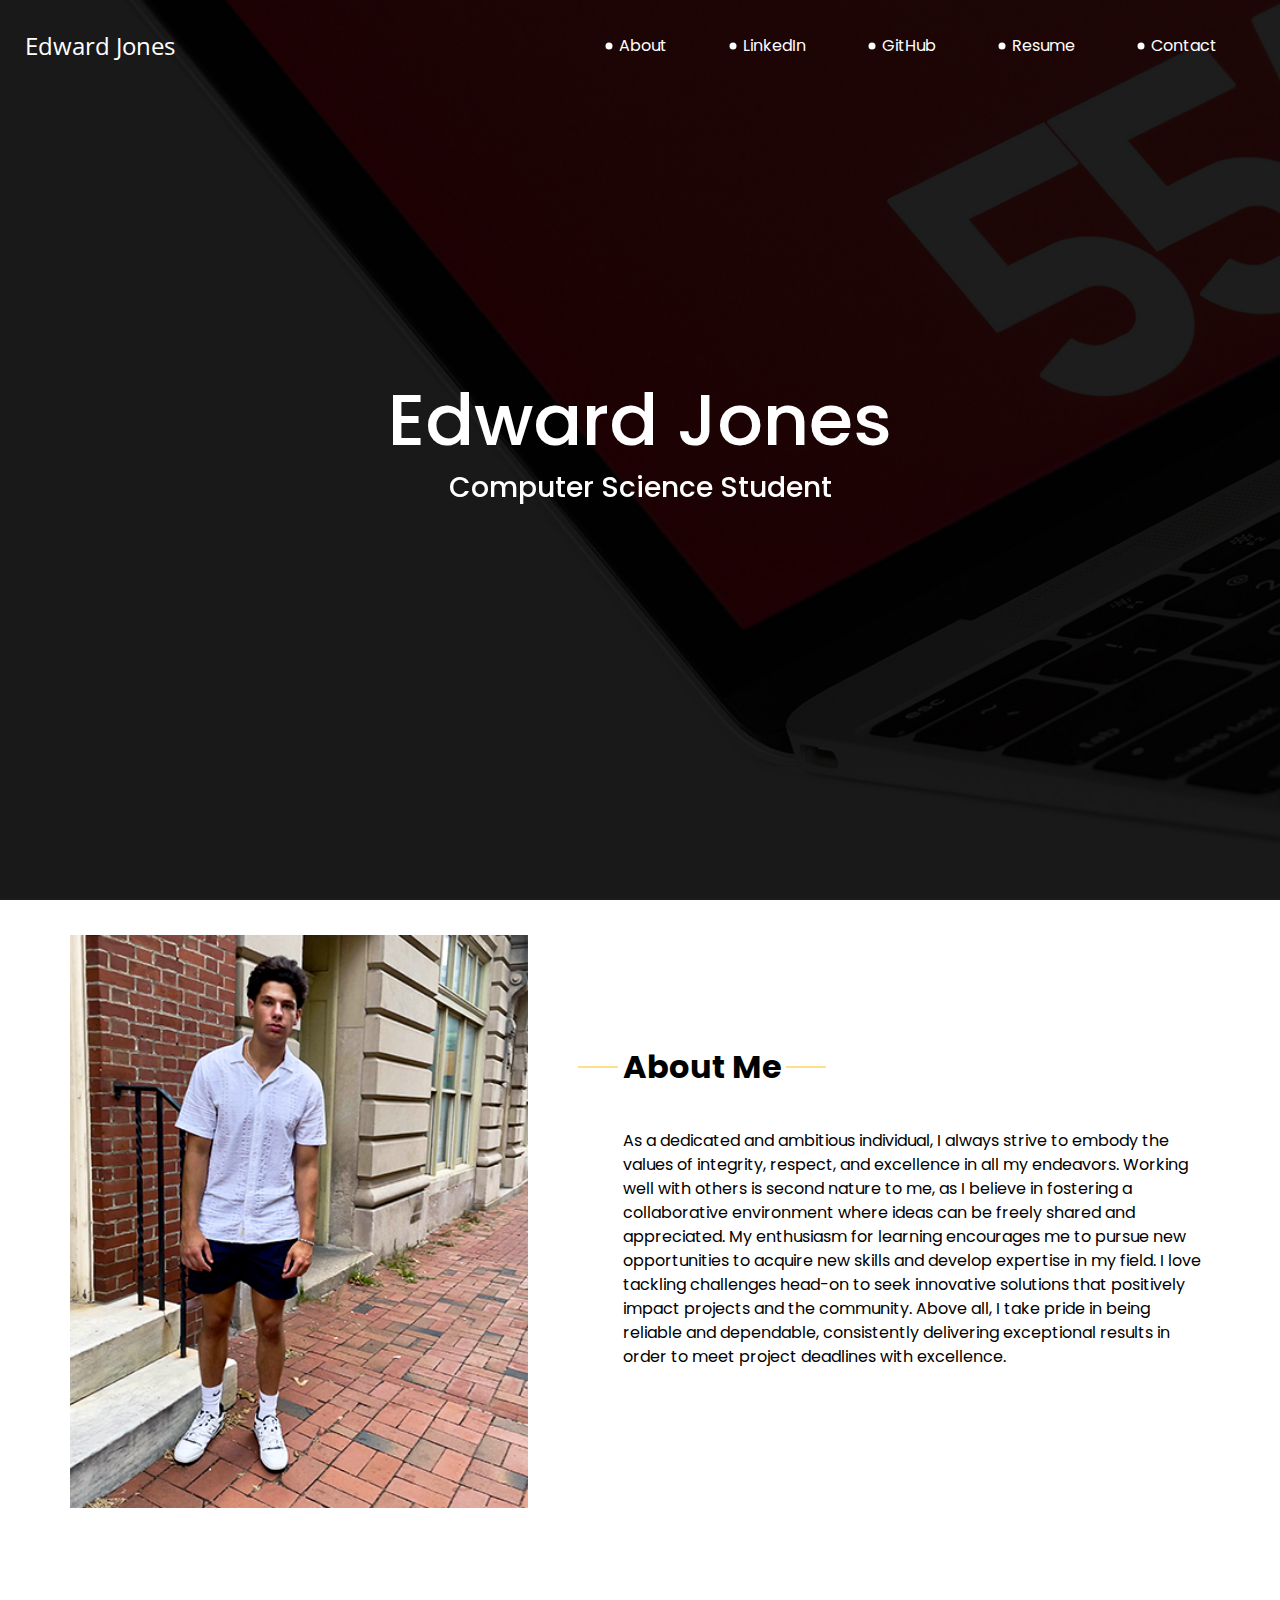
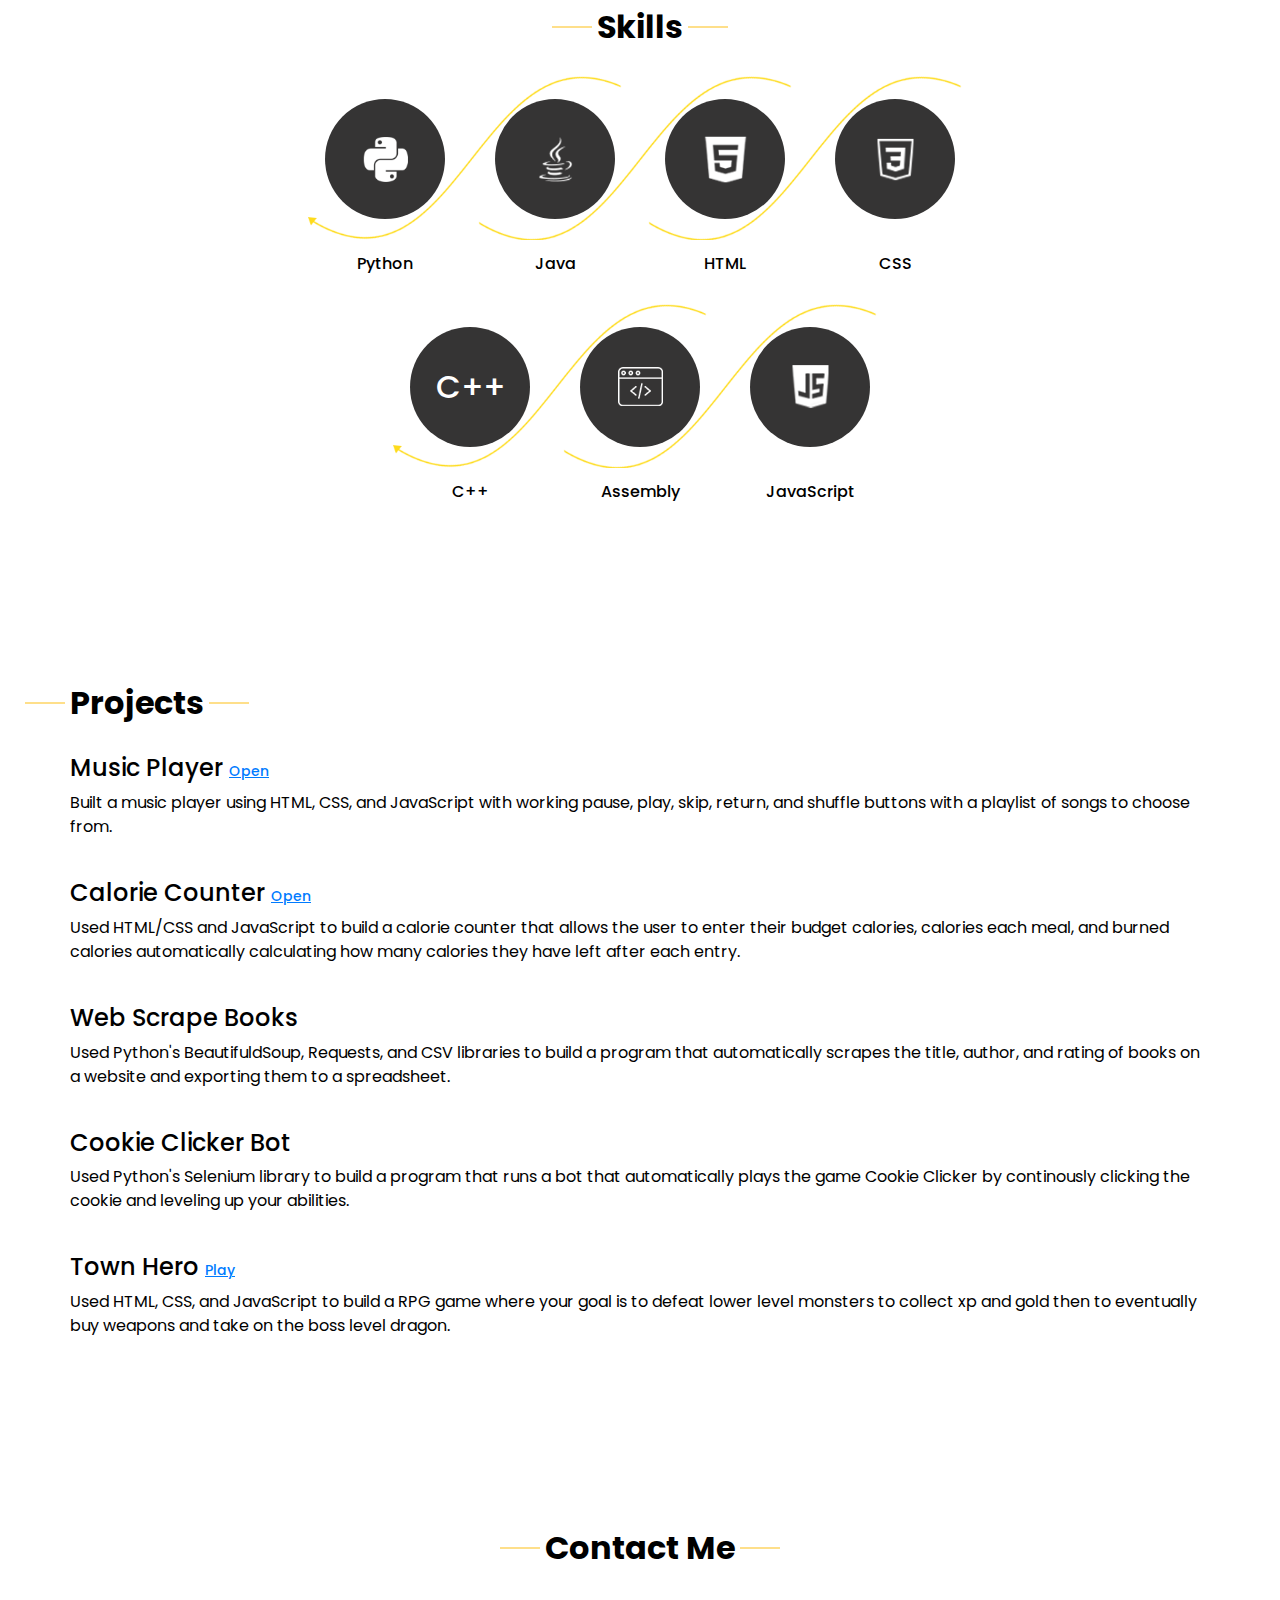
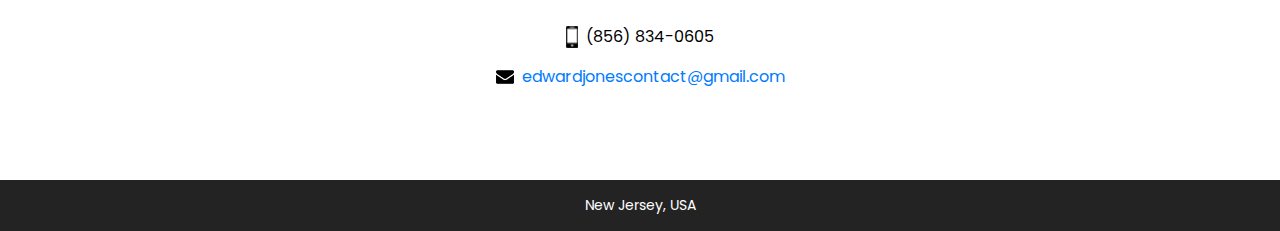
<file: index.html>
<!DOCTYPE html>
<html>

<head>
  <!-- Basic -->
  <meta charset="utf-8" />
  <meta http-equiv="X-UA-Compatible" content="IE=edge" />
  <!-- Mobile Metas -->
  <meta name="viewport" content="width=device-width, initial-scale=1, shrink-to-fit=no" />
  <!-- Site Metas -->
  <meta name="keywords" content="" />
  <meta name="description" content="" />
  <meta name="author" content="" />

  <title>Edward Jones</title>

  <!-- slider stylesheet -->
  <!-- slider stylesheet -->
  <link rel="stylesheet" type="text/css" href="https://cdnjs.cloudflare.com/ajax/libs/OwlCarousel2/2.3.4/assets/owl.carousel.min.css" />

  <!-- bootstrap core css -->
  <link rel="stylesheet" type="text/css" href="css/bootstrap.css" />

  <!-- fonts style -->
  <link href="https://fonts.googleapis.com/css?family=Open+Sans:400,700|Poppins:400,700&display=swap" rel="stylesheet">
  <!-- Custom styles for this template -->
  <link href="css/style.css" rel="stylesheet" />
  <!-- responsive style -->
  <link href="css/responsive.css" rel="stylesheet" />
</head>

<body>
  <div class="hero_area">
    <!-- header section strats -->
    <header class="header_section">
      <div class="container-fluid">
        <nav class="navbar navbar-expand-lg custom_nav-container pt-3">
          <a class="navbar-brand" href="index.html">
            <span>
              Edward Jones
            </span>
          </a>
          <button class="navbar-toggler" type="button" data-toggle="collapse" data-target="#navbarSupportedContent" aria-controls="navbarSupportedContent" aria-expanded="false" aria-label="Toggle navigation">
            <span class="navbar-toggler-icon"></span>
          </button>

          <div class="collapse navbar-collapse" id="navbarSupportedContent">
            <div class="d-flex ml-auto flex-column flex-lg-row align-items-center">
              <ul class="navbar-nav ">
                <li class="nav-item active">
                  <a class="nav-link" href="#who_section">About <span class="sr-only">(current)</span></a>
                </li>
                <li class="nav-item">
                  <a class="nav-link" href="https://www.linkedin.com/in/edward-jones-0037a4198/" target=blank_> LinkedIn </a>
                </li>
                <li class="nav-item">
                  <a class="nav-link" href="https://github.com/edwardjones7" target="blank_"> GitHub </a>
                </li>
                <li class="nav-item">
                  <a class="nav-link" href="Resume.docx"> Resume </a>
                </li>
                <li class="nav-item">
                  <a class="nav-link" href="#contact">Contact</a>
                </li>
              </ul>
            </div>
          </div>
        </nav>
      </div>
    </header>
    <!-- end header section -->
    <!-- slider section -->
    <section class=" slider_section position-relative">
      <div class="container" id="about">
        <div id="carouselExampleIndicators" class="carousel slide">
          <div class="carousel-inner">
            <div class="carousel-item active">
              <div class="row">
                <div class="col">
                  <div class="detail-box">
                    <div>
                      <h1>
                        Edward Jones
                      </h1>
                      <h3>
                        Computer Science Student
                      </h3>
                      
                    </div>
                  </div>
                </div>
              </div>
            </div>
          </div>
        </div>

      </div>
    </section>
    <!-- end slider section -->
  </div>
<!-- who section -->

  <section class="who_section " id="who_section">
    <div class="container">
      <div class="row">
        <div class="col-md-5">
          <div class="img-box">
            <img src="images/who-img.png" alt="">
          </div>
        </div>
        <div class="col-md-7">
          <div class="detail-box">
            <div class="heading_container">
              <h2>
                About Me
              </h2>
            </div>
            <p>
              As a dedicated and ambitious individual, I always strive to embody the values of integrity, respect, and excellence in all my endeavors. Working well with others is second nature to me, as I believe in fostering a collaborative environment where ideas can be freely shared and appreciated. My enthusiasm for learning encourages me to pursue new opportunities to acquire new skills and develop expertise in my field. I love tackling challenges head-on to seek innovative solutions that positively impact projects and the community. Above all, I take pride in being reliable and dependable, consistently delivering exceptional results in order to meet project deadlines with excellence.
            </p>
          
          </div>
        </div>
      </div>
    </div>
  </section>

  <!-- end who section -->
   
  <!-- do section -->

  <section class="do_section layout_padding">
    <div class="container">
      <div class="heading_container">
        <h2>
          Skills
        </h2>
        
      </div>
      <div class="do_container">
        <div class="box arrow-start arrow_bg">
          <div class="img-box">
            <img class ="python-logo" src="images/python-icon.png" alt="">
          </div>
          <div class="detail-box">
            <h6>
              Python
            </h6>
          </div>
        </div>
        <div class="box arrow-middle arrow_bg">
          <div class="img-box">
            <img src="images/java.png" alt="">
          </div>
          <div class="detail-box">
            <h6>
              Java
            </h6>
          </div>
        </div>
        <div class="box arrow-middle arrow_bg">
          <div class="img-box">
            <img src="images/d-3.png" alt="">
          </div>
          <div class="detail-box">
            <h6>
              HTML
            </h6>
          </div>
        </div>
        <div class="box">
          <div class="img-box">
            <img src="images/css.png"  alt="">
          </div>
          <div class="detail-box">
            <h6>
              CSS
            </h6>
          </div>
        </div>
        
      </div>
    </div>
    <div class="do_container">
      <div class="box arrow-start arrow_bg">
        <div class="img-box">
          
          <h2 class="cPlusPlus">C++</h2>
        </div>
        <div class="detail-box">
          <h6>
            C++
          </h6>
        </div>
      </div>
      <div class="box arrow-middle arrow_bg">
        <div class="img-box">
          <img src="images/d-2.png" alt="">
        </div>
        <div class="detail-box">
          <h6>
            Assembly
          </h6>
        </div>
      </div>
      <div class="box ">
          <div class="img-box">
            <img src="images/javascript.png" alt="">
          </div>
          <div class="detail-box">
            <h6>
              JavaScript
            </h6>
          </div>
        </div>
    </div>
  </div>
  </section>

  <!-- end do section -->

  


  <!-- work section -->
 <section class="work_section layout_padding">
    <div class="container">
      <div class="heading_container">
        <h2>
          Projects
        </h2>
        <br>
        <h4>Music Player <span class="play-button"><a href="https://edwardjones7.github.io/MusicPlayer/"><u>Open</u></a></span></h4>
        <p>Built a music player using HTML, CSS, and JavaScript with working pause, play, skip, return, and shuffle buttons with a playlist of songs to choose from. </p>
        <br>
        <h4>Calorie Counter <span class="play-button"><a href="https://edwardjones7.github.io/CalorieCalculator/"><u>Open</u></a></span></h4>
        <p>Used HTML/CSS and JavaScript to build a calorie counter that allows the user to enter their budget calories, calories each meal,
          and burned calories automatically calculating how many calories they have left after each entry.
        </p>
        <br>
        <h4>Web Scrape Books</h4>
        <p>
          Used Python's BeautifuldSoup, Requests, and CSV libraries to build a program that automatically scrapes the title, author,
          and rating of books on a website and exporting them to a spreadsheet.
        </p>
        <br>
        <h4>Cookie Clicker Bot</h4>
        <p>Used Python's Selenium library to build a program that runs a bot that automatically plays the game Cookie Clicker
          by continously clicking the cookie and leveling up your abilities.
        </p>
      </div>
      <br>
      <h4>Town Hero <span class="play-button"><a href="https://edwardjones7.github.io/TownHero/"><u>Play</u></a></span></h4>
      <p>
        Used HTML, CSS, and JavaScript to build a RPG game where your goal is to defeat lower level monsters to collect xp and gold then to eventually buy weapons and take on the boss level dragon.
      </p>
    </div>
  </section>

  <!-- end client section -->

  <!-- contact section -->

  <section class="contact_section layout_padding"  id="contact">
    <div class="container">

      <div class="heading_container"">
        <h2>
          Contact Me
        </h2>
        <br>
        <div class="phoneInfo">
          <div class="img-box">
            <img class="contact_images" src="images/telephone-white.png" width="12px" alt="">
          </div>
          <p class="numberTxt">
            (856) 834-0605
          </p>
        </div>
        <div class="emailInfo">
          <div class="img-box">
            <img class="contact_images" src="images/envelope-white.png" width="18px" alt="">
          </div>
          <p class="emailTxt">
            <a href="mailto: edwardjonescontact@gmail.com">edwardjonescontact@gmail.com</a>
          </p>
        </div>
      </div>
      <!--
      <div class="">
        <div class="">
          <div class="row">
            <div class="col-md-9 mx-auto">
              <div class="contact-form">
                <form action="">
                  <div>
                    <input type="text" placeholder="Full Name ">
                  </div>
                 
                  <div>
                    <input type="email" placeholder="Email Address">
                  </div>
                  <div>
                    <input type="text" placeholder="Message" class="input_message">
                  </div>
                  <div class="d-flex justify-content-center">
                    <button type="submit" class="btn_on-hover">
                      Send
                    </button>
                  </div>
                </form>
              </div>
            </div>
          </div>
        </div>
      </div>
      -->
      
    </div>
  </section>


  <!-- end contact section -->


  <!-- info section -->
  <section class="info_section " >
      <div class="locationInfo">
        <p class="locationText">
          New Jersey, USA
        </p>
      </div>
    </div>
  </section>

  <!-- end info_section -->

  <script type="text/javascript" src="js/jquery-3.4.1.min.js"></script>
  <script type="text/javascript" src="js/bootstrap.js"></script>
  <script type="text/javascript" src="https://cdnjs.cloudflare.com/ajax/libs/OwlCarousel2/2.3.4/owl.carousel.min.js">
  </script>
 

</body>

</html>
</file>
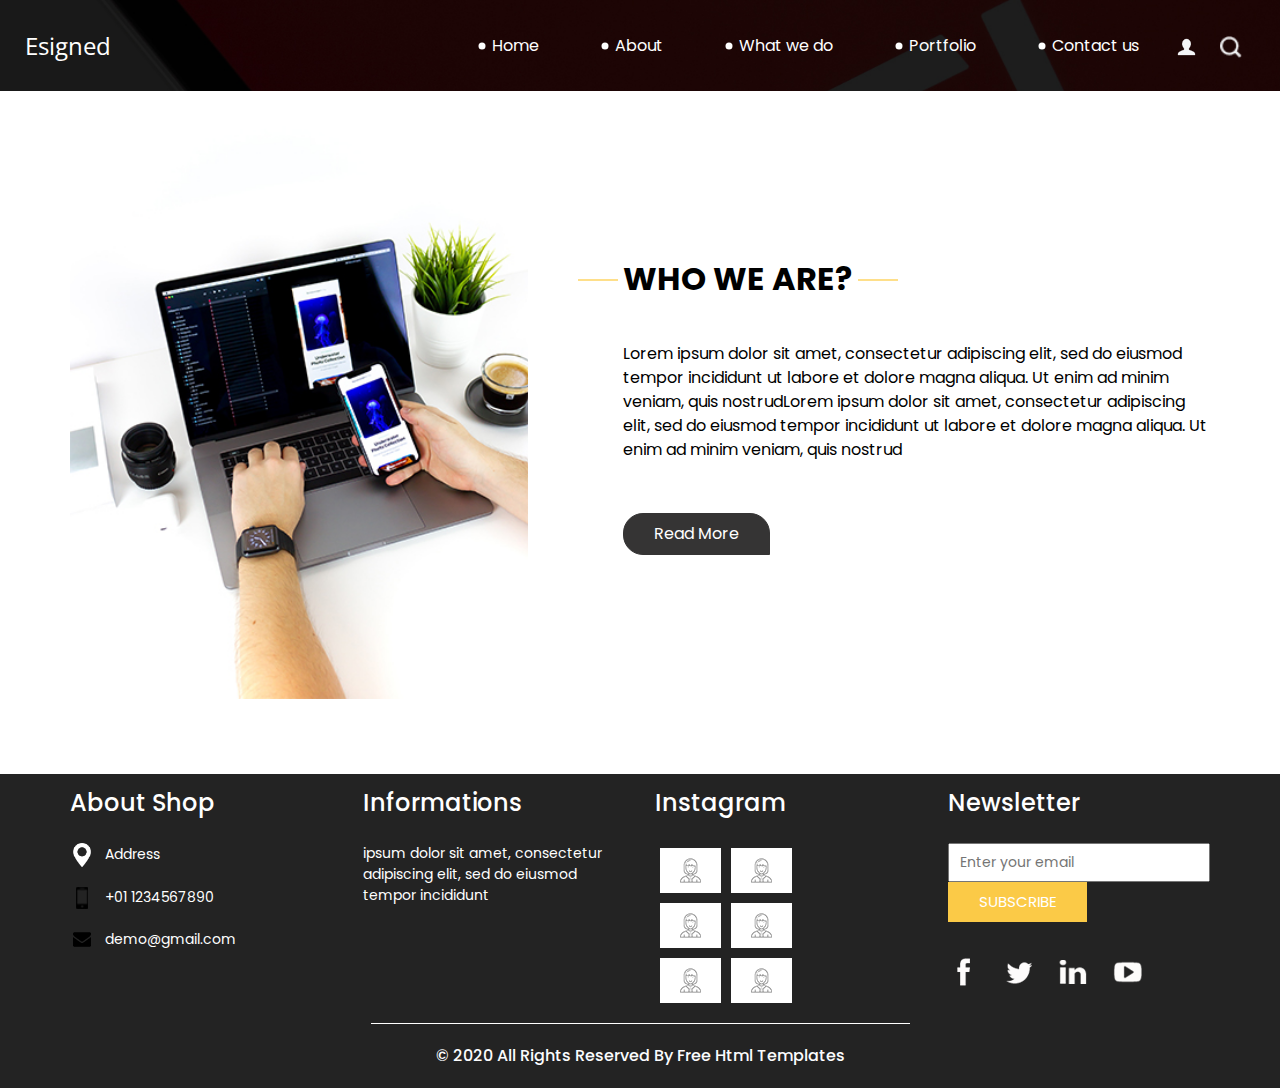
<file: about.html>
<!DOCTYPE html>
<html>

<head>
  <!-- Basic -->
  <meta charset="utf-8" />
  <meta http-equiv="X-UA-Compatible" content="IE=edge" />
  <!-- Mobile Metas -->
  <meta name="viewport" content="width=device-width, initial-scale=1, shrink-to-fit=no" />
  <!-- Site Metas -->
  <meta name="keywords" content="" />
  <meta name="description" content="" />
  <meta name="author" content="" />

  <title>Esigned</title>

  <!-- slider stylesheet -->
  <!-- slider stylesheet -->
  <link rel="stylesheet" type="text/css" href="https://cdnjs.cloudflare.com/ajax/libs/OwlCarousel2/2.3.4/assets/owl.carousel.min.css" />

  <!-- bootstrap core css -->
  <link rel="stylesheet" type="text/css" href="css/bootstrap.css" />

  <!-- fonts style -->
  <link href="https://fonts.googleapis.com/css?family=Open+Sans:400,700|Poppins:400,700&display=swap" rel="stylesheet">
  <!-- Custom styles for this template -->
  <link href="css/style.css" rel="stylesheet" />
  <!-- responsive style -->
  <link href="css/responsive.css" rel="stylesheet" />
</head>

<body class="sub_page">
  <div class="hero_area">
    <!-- header section strats -->
    <header class="header_section">
      <div class="container-fluid">
        <nav class="navbar navbar-expand-lg custom_nav-container pt-3">
          <a class="navbar-brand" href="index.html">
            <span>
              Esigned
            </span>
          </a>
          <button class="navbar-toggler" type="button" data-toggle="collapse" data-target="#navbarSupportedContent" aria-controls="navbarSupportedContent" aria-expanded="false" aria-label="Toggle navigation">
            <span class="navbar-toggler-icon"></span>
          </button>

          <div class="collapse navbar-collapse" id="navbarSupportedContent">
            <div class="d-flex ml-auto flex-column flex-lg-row align-items-center">
              <ul class="navbar-nav  ">
                <li class="nav-item active">
                  <a class="nav-link" href="index.html">Home <span class="sr-only">(current)</span></a>
                </li>
                <li class="nav-item">
                  <a class="nav-link" href="about.html"> About </a>
                </li>
                <li class="nav-item">
                  <a class="nav-link" href="do.html"> What we do </a>
                </li>
                <li class="nav-item">
                  <a class="nav-link" href="portfolio.html"> Portfolio </a>
                </li>
                <li class="nav-item">
                  <a class="nav-link" href="contact.html">Contact us</a>
                </li>
              </ul>
              <div class="user_option">
                <a href="">
                  <img src="images/user.png" alt="">
                </a>
                <form class="form-inline my-2 my-lg-0 ml-0 ml-lg-4 mb-3 mb-lg-0">
                  <button class="btn  my-2 my-sm-0 nav_search-btn" type="submit"></button>
                </form>
              </div>
            </div>
          </div>
        </nav>
      </div>
    </header>
    <!-- end header section -->
  </div>


  <!-- who section -->

  <section class="who_section layout_padding">
    <div class="container">
      <div class="row">
        <div class="col-md-5">
          <div class="img-box">
            <img src="images/who-img.jpg" alt="">
          </div>
        </div>
        <div class="col-md-7">
          <div class="detail-box">
            <div class="heading_container">
              <h2>
                WHO WE ARE?
              </h2>
            </div>
            <p>
              Lorem ipsum dolor sit amet, consectetur adipiscing elit, sed do eiusmod tempor incididunt ut labore et
              dolore magna aliqua. Ut enim ad minim veniam, quis nostrudLorem ipsum dolor sit amet, consectetur
              adipiscing elit, sed do eiusmod tempor incididunt ut labore et dolore magna aliqua. Ut enim ad minim
              veniam, quis nostrud
            </p>
            <div>
              <a href="">
                Read More
              </a>
            </div>
          </div>
        </div>
      </div>
    </div>
  </section>

  <!-- end who section -->


  <!-- info section -->
  <section class="info_section ">
    <div class="container">
      <div class="row">
        <div class="col-md-3">
          <div class="info_contact">
            <h5>
              About Shop
            </h5>
            <div>
              <div class="img-box">
                <img src="images/location-white.png" width="18px" alt="">
              </div>
              <p>
                Address
              </p>
            </div>
            <div>
              <div class="img-box">
                <img src="images/telephone-white.png" width="12px" alt="">
              </div>
              <p>
                +01 1234567890
              </p>
            </div>
            <div>
              <div class="img-box">
                <img src="images/envelope-white.png" width="18px" alt="">
              </div>
              <p>
                demo@gmail.com
              </p>
            </div>
          </div>
        </div>
        <div class="col-md-3">
          <div class="info_info">
            <h5>
              Informations
            </h5>
            <p>
              ipsum dolor sit amet, consectetur adipiscing elit, sed do eiusmod tempor incididunt
            </p>
          </div>
        </div>

        <div class="col-md-3">
          <div class="info_insta">
            <h5>
              Instagram
            </h5>
            <div class="insta_container">
              <div>
                <a href="">
                  <div class="insta-box b-1">
                    <img src="images/insta.png" alt="">
                  </div>
                </a>
                <a href="">
                  <div class="insta-box b-2">
                    <img src="images/insta.png" alt="">
                  </div>
                </a>
              </div>

              <div>
                <a href="">
                  <div class="insta-box b-3">
                    <img src="images/insta.png" alt="">
                  </div>
                </a>
                <a href="">
                  <div class="insta-box b-4">
                    <img src="images/insta.png" alt="">
                  </div>
                </a>
              </div>
              <div>
                <a href="">
                  <div class="insta-box b-3">
                    <img src="images/insta.png" alt="">
                  </div>
                </a>
                <a href="">
                  <div class="insta-box b-4">
                    <img src="images/insta.png" alt="">
                  </div>
                </a>
              </div>
            </div>
          </div>
        </div>
        <div class="col-md-3">
          <div class="info_form ">
            <h5>
              Newsletter
            </h5>
            <form action="">
              <input type="email" placeholder="Enter your email">
              <button>
                Subscribe
              </button>
            </form>
            <div class="social_box">
              <a href="">
                <img src="images/fb.png" alt="">
              </a>
              <a href="">
                <img src="images/twitter.png" alt="">
              </a>
              <a href="">
                <img src="images/linkedin.png" alt="">
              </a>
              <a href="">
                <img src="images/youtube.png" alt="">
              </a>
            </div>
          </div>
        </div>
      </div>
    </div>
  </section>

  <!-- end info_section -->


  <!-- footer section -->
  <section class="container-fluid footer_section">
    <p>
      &copy; 2020 All Rights Reserved By
      <a href="https://html.design/">Free Html Templates</a>
    </p>
  </section>
  <!-- footer section -->

  <script type="text/javascript" src="js/jquery-3.4.1.min.js"></script>
  <script type="text/javascript" src="js/bootstrap.js"></script>
  <script type="text/javascript" src="https://cdnjs.cloudflare.com/ajax/libs/OwlCarousel2/2.3.4/owl.carousel.min.js">
  </script>
  <!-- owl carousel script 
    -->
  <script type="text/javascript">
    $(".owl-carousel").owlCarousel({
      loop: true,
      margin: 0,
      navText: [],
      center: true,
      autoplay: true,
      autoplayHoverPause: true,
      responsive: {
        0: {
          items: 1
        },
        1000: {
          items: 3
        }
      }
    });
  </script>
  <!-- end owl carousel script -->

</body>

</html>
</file>
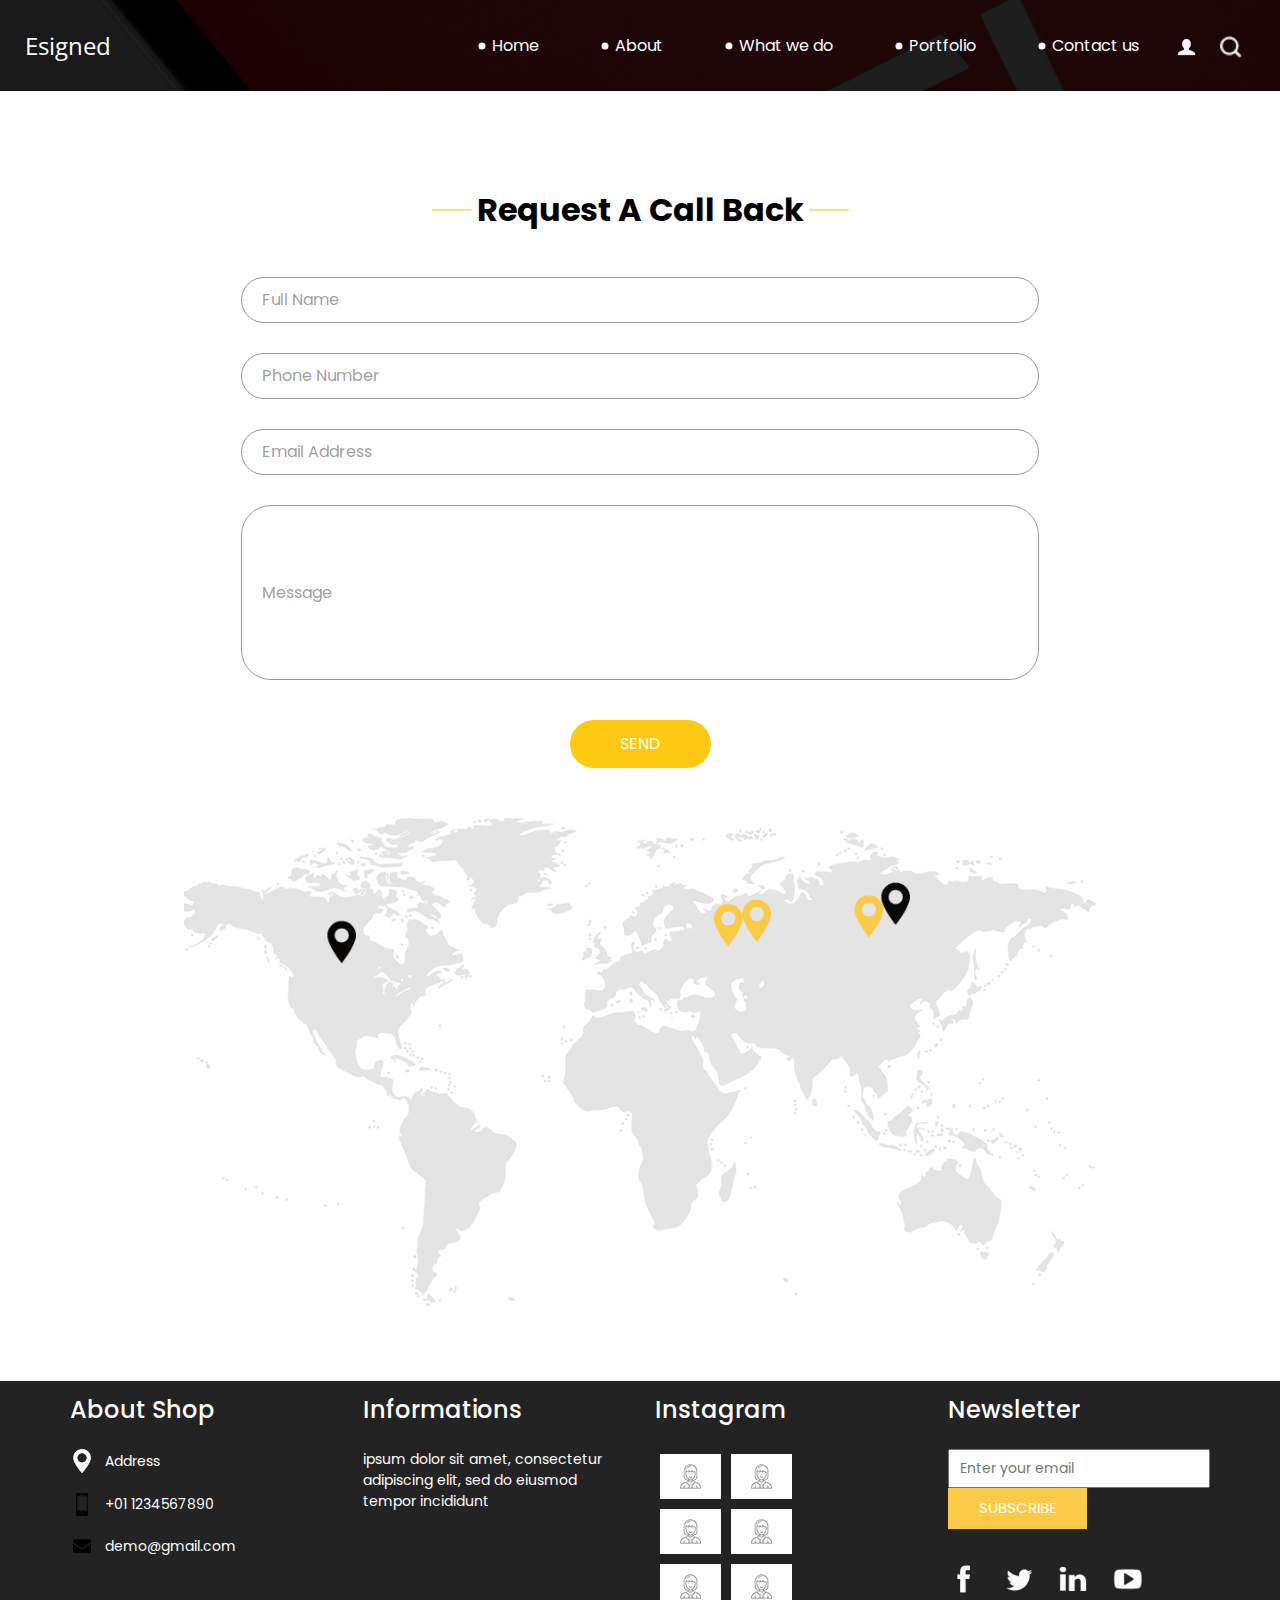
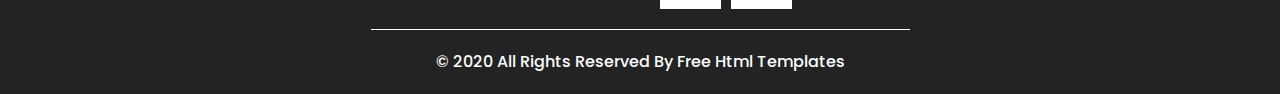
<file: contact.html>
<!DOCTYPE html>
<html>

<head>
  <!-- Basic -->
  <meta charset="utf-8" />
  <meta http-equiv="X-UA-Compatible" content="IE=edge" />
  <!-- Mobile Metas -->
  <meta name="viewport" content="width=device-width, initial-scale=1, shrink-to-fit=no" />
  <!-- Site Metas -->
  <meta name="keywords" content="" />
  <meta name="description" content="" />
  <meta name="author" content="" />

  <title>Esigned</title>

  <!-- slider stylesheet -->
  <!-- slider stylesheet -->
  <link rel="stylesheet" type="text/css" href="https://cdnjs.cloudflare.com/ajax/libs/OwlCarousel2/2.3.4/assets/owl.carousel.min.css" />

  <!-- bootstrap core css -->
  <link rel="stylesheet" type="text/css" href="css/bootstrap.css" />

  <!-- fonts style -->
  <link href="https://fonts.googleapis.com/css?family=Open+Sans:400,700|Poppins:400,700&display=swap" rel="stylesheet">
  <!-- Custom styles for this template -->
  <link href="css/style.css" rel="stylesheet" />
  <!-- responsive style -->
  <link href="css/responsive.css" rel="stylesheet" />
</head>

<body class="sub_page">
  <div class="hero_area">
    <!-- header section strats -->
    <header class="header_section">
      <div class="container-fluid">
        <nav class="navbar navbar-expand-lg custom_nav-container pt-3">
          <a class="navbar-brand" href="index.html">
            <span>
              Esigned
            </span>
          </a>
          <button class="navbar-toggler" type="button" data-toggle="collapse" data-target="#navbarSupportedContent" aria-controls="navbarSupportedContent" aria-expanded="false" aria-label="Toggle navigation">
            <span class="navbar-toggler-icon"></span>
          </button>

          <div class="collapse navbar-collapse" id="navbarSupportedContent">
            <div class="d-flex ml-auto flex-column flex-lg-row align-items-center">
              <ul class="navbar-nav  ">
                <li class="nav-item active">
                  <a class="nav-link" href="index.html">Home <span class="sr-only">(current)</span></a>
                </li>
                <li class="nav-item">
                  <a class="nav-link" href="about.html"> About </a>
                </li>
                <li class="nav-item">
                  <a class="nav-link" href="do.html"> What we do </a>
                </li>
                <li class="nav-item">
                  <a class="nav-link" href="portfolio.html"> Portfolio </a>
                </li>
                <li class="nav-item">
                  <a class="nav-link" href="contact.html">Contact us</a>
                </li>
              </ul>
              <div class="user_option">
                <a href="">
                  <img src="images/user.png" alt="">
                </a>
                <form class="form-inline my-2 my-lg-0 ml-0 ml-lg-4 mb-3 mb-lg-0">
                  <button class="btn  my-2 my-sm-0 nav_search-btn" type="submit"></button>
                </form>
              </div>
            </div>
          </div>
        </nav>
      </div>
    </header>
    <!-- end header section -->
  </div>

  <!-- contact section -->

  <section class="contact_section layout_padding">
    <div class="container">

      <div class="heading_container">
        <h2>
          Request A Call Back
        </h2>
      </div>
      <div class="">
        <div class="">
          <div class="row">
            <div class="col-md-9 mx-auto">
              <div class="contact-form">
                <form action="">
                  <div>
                    <input type="text" placeholder="Full Name ">
                  </div>
                  <div>
                    <input type="text" placeholder="Phone Number">
                  </div>
                  <div>
                    <input type="email" placeholder="Email Address">
                  </div>
                  <div>
                    <input type="text" placeholder="Message" class="input_message">
                  </div>
                  <div class="d-flex justify-content-center">
                    <button type="submit" class="btn_on-hover">
                      Send
                    </button>
                  </div>
                </form>
              </div>
            </div>
          </div>
        </div>
      </div>
      <div class="map_img-box">
        <img src="images/map-img.png" alt="">
      </div>
    </div>
  </section>


  <!-- end contact section -->


  <!-- info section -->
  <section class="info_section ">
    <div class="container">
      <div class="row">
        <div class="col-md-3">
          <div class="info_contact">
            <h5>
              About Shop
            </h5>
            <div>
              <div class="img-box">
                <img src="images/location-white.png" width="18px" alt="">
              </div>
              <p>
                Address
              </p>
            </div>
            <div>
              <div class="img-box">
                <img src="images/telephone-white.png" width="12px" alt="">
              </div>
              <p>
                +01 1234567890
              </p>
            </div>
            <div>
              <div class="img-box">
                <img src="images/envelope-white.png" width="18px" alt="">
              </div>
              <p>
                demo@gmail.com
              </p>
            </div>
          </div>
        </div>
        <div class="col-md-3">
          <div class="info_info">
            <h5>
              Informations
            </h5>
            <p>
              ipsum dolor sit amet, consectetur adipiscing elit, sed do eiusmod tempor incididunt
            </p>
          </div>
        </div>

        <div class="col-md-3">
          <div class="info_insta">
            <h5>
              Instagram
            </h5>
            <div class="insta_container">
              <div>
                <a href="">
                  <div class="insta-box b-1">
                    <img src="images/insta.png" alt="">
                  </div>
                </a>
                <a href="">
                  <div class="insta-box b-2">
                    <img src="images/insta.png" alt="">
                  </div>
                </a>
              </div>

              <div>
                <a href="">
                  <div class="insta-box b-3">
                    <img src="images/insta.png" alt="">
                  </div>
                </a>
                <a href="">
                  <div class="insta-box b-4">
                    <img src="images/insta.png" alt="">
                  </div>
                </a>
              </div>
              <div>
                <a href="">
                  <div class="insta-box b-3">
                    <img src="images/insta.png" alt="">
                  </div>
                </a>
                <a href="">
                  <div class="insta-box b-4">
                    <img src="images/insta.png" alt="">
                  </div>
                </a>
              </div>
            </div>
          </div>
        </div>
        <div class="col-md-3">
          <div class="info_form ">
            <h5>
              Newsletter
            </h5>
            <form action="">
              <input type="email" placeholder="Enter your email">
              <button>
                Subscribe
              </button>
            </form>
            <div class="social_box">
              <a href="">
                <img src="images/fb.png" alt="">
              </a>
              <a href="">
                <img src="images/twitter.png" alt="">
              </a>
              <a href="">
                <img src="images/linkedin.png" alt="">
              </a>
              <a href="">
                <img src="images/youtube.png" alt="">
              </a>
            </div>
          </div>
        </div>
      </div>
    </div>
  </section>

  <!-- end info_section -->


  <!-- footer section -->
  <section class="container-fluid footer_section">
    <p>
      &copy; 2020 All Rights Reserved By
      <a href="https://html.design/">Free Html Templates</a>
    </p>
  </section>
  <!-- footer section -->

  <script type="text/javascript" src="js/jquery-3.4.1.min.js"></script>
  <script type="text/javascript" src="js/bootstrap.js"></script>
  <script type="text/javascript" src="https://cdnjs.cloudflare.com/ajax/libs/OwlCarousel2/2.3.4/owl.carousel.min.js">
  </script>
  <!-- owl carousel script 
    -->
  <script type="text/javascript">
    $(".owl-carousel").owlCarousel({
      loop: true,
      margin: 0,
      navText: [],
      center: true,
      autoplay: true,
      autoplayHoverPause: true,
      responsive: {
        0: {
          items: 1
        },
        1000: {
          items: 3
        }
      }
    });
  </script>
  <!-- end owl carousel script -->

</body>

</html>
</file>
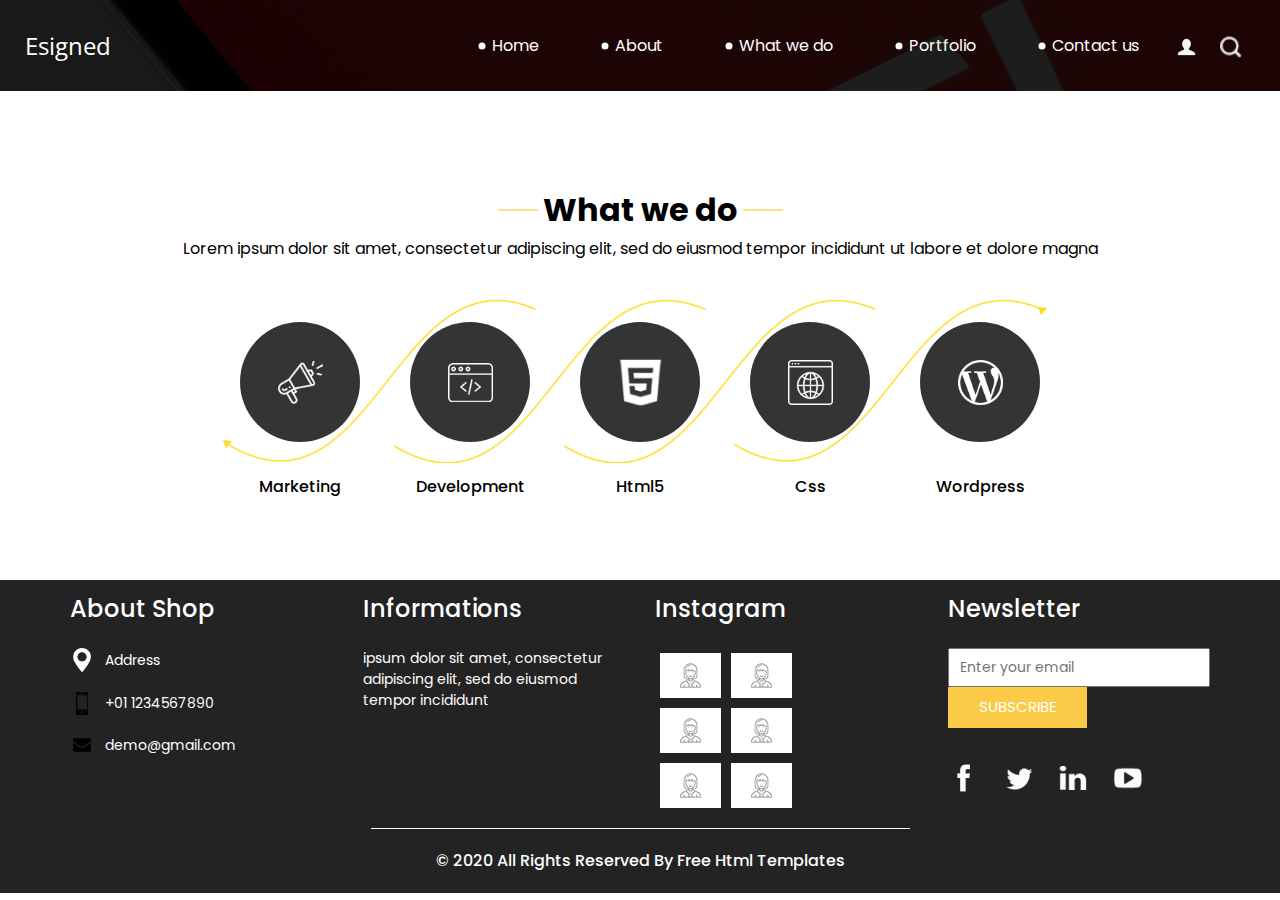
<file: do.html>
<!DOCTYPE html>
<html>

<head>
  <!-- Basic -->
  <meta charset="utf-8" />
  <meta http-equiv="X-UA-Compatible" content="IE=edge" />
  <!-- Mobile Metas -->
  <meta name="viewport" content="width=device-width, initial-scale=1, shrink-to-fit=no" />
  <!-- Site Metas -->
  <meta name="keywords" content="" />
  <meta name="description" content="" />
  <meta name="author" content="" />

  <title>Edward Jones</title>

  <!-- slider stylesheet -->
  <!-- slider stylesheet -->
  <link rel="stylesheet" type="text/css" href="https://cdnjs.cloudflare.com/ajax/libs/OwlCarousel2/2.3.4/assets/owl.carousel.min.css" />

  <!-- bootstrap core css -->
  <link rel="stylesheet" type="text/css" href="css/bootstrap.css" />

  <!-- fonts style -->
  <link href="https://fonts.googleapis.com/css?family=Open+Sans:400,700|Poppins:400,700&display=swap" rel="stylesheet">
  <!-- Custom styles for this template -->
  <link href="css/style.css" rel="stylesheet" />
  <!-- responsive style -->
  <link href="css/responsive.css" rel="stylesheet" />
</head>

<body class="sub_page">
  <div class="hero_area">
    <!-- header section strats -->
    <header class="header_section">
      <div class="container-fluid">
        <nav class="navbar navbar-expand-lg custom_nav-container pt-3">
          <a class="navbar-brand" href="index.html">
            <span>
              Esigned
            </span>
          </a>
          <button class="navbar-toggler" type="button" data-toggle="collapse" data-target="#navbarSupportedContent" aria-controls="navbarSupportedContent" aria-expanded="false" aria-label="Toggle navigation">
            <span class="navbar-toggler-icon"></span>
          </button>

          <div class="collapse navbar-collapse" id="navbarSupportedContent">
            <div class="d-flex ml-auto flex-column flex-lg-row align-items-center">
              <ul class="navbar-nav  ">
                <li class="nav-item active">
                  <a class="nav-link" href="index.html">Home <span class="sr-only">(current)</span></a>
                </li>
                <li class="nav-item">
                  <a class="nav-link" href="about.html"> About </a>
                </li>
                <li class="nav-item">
                  <a class="nav-link" href="do.html"> What we do </a>
                </li>
                <li class="nav-item">
                  <a class="nav-link" href="portfolio.html"> Portfolio </a>
                </li>
                <li class="nav-item">
                  <a class="nav-link" href="contact.html">Contact us</a>
                </li>
              </ul>
              <div class="user_option">
                <a href="">
                  <img src="images/user.png" alt="">
                </a>
                <form class="form-inline my-2 my-lg-0 ml-0 ml-lg-4 mb-3 mb-lg-0">
                  <button class="btn  my-2 my-sm-0 nav_search-btn" type="submit"></button>
                </form>
              </div>
            </div>
          </div>
        </nav>
      </div>
    </header>
    <!-- end header section -->
  </div>

  <!-- do section -->

  <section class="do_section layout_padding">
    <div class="container">
      <div class="heading_container">
        <h2>
          What we do
        </h2>
        <p>
          Lorem ipsum dolor sit amet, consectetur adipiscing elit, sed do eiusmod tempor incididunt ut labore et dolore
          magna
        </p>
      </div>
      <div class="do_container">
        <div class="box arrow-start arrow_bg">
          <div class="img-box">
            <img src="images/d-1.png" alt="">
          </div>
          <div class="detail-box">
            <h6>
              Marketing
            </h6>
          </div>
        </div>
        <div class="box arrow-middle arrow_bg">
          <div class="img-box">
            <img src="images/d-2.png" alt="">
          </div>
          <div class="detail-box">
            <h6>
              Development
            </h6>
          </div>
        </div>
        <div class="box arrow-middle arrow_bg">
          <div class="img-box">
            <img src="images/d-3.png" alt="">
          </div>
          <div class="detail-box">
            <h6>
              Html5
            </h6>
          </div>
        </div>
        <div class="box arrow-end arrow_bg">
          <div class="img-box">
            <img src="images/d-4.png" alt="">
          </div>
          <div class="detail-box">
            <h6>
              Css
            </h6>
          </div>
        </div>
        <div class="box ">
          <div class="img-box">
            <img src="images/d-5.png" alt="">
          </div>
          <div class="detail-box">
            <h6>
              Wordpress
            </h6>
          </div>
        </div>
      </div>
    </div>
  </section>

  <!-- end do section -->

  <!-- info section -->
  <section class="info_section ">
    <div class="container">
      <div class="row">
        <div class="col-md-3">
          <div class="info_contact">
            <h5>
              About Shop
            </h5>
            <div>
              <div class="img-box">
                <img src="images/location-white.png" width="18px" alt="">
              </div>
              <p>
                Address
              </p>
            </div>
            <div>
              <div class="img-box">
                <img src="images/telephone-white.png" width="12px" alt="">
              </div>
              <p>
                +01 1234567890
              </p>
            </div>
            <div>
              <div class="img-box">
                <img src="images/envelope-white.png" width="18px" alt="">
              </div>
              <p>
                demo@gmail.com
              </p>
            </div>
          </div>
        </div>
        <div class="col-md-3">
          <div class="info_info">
            <h5>
              Informations
            </h5>
            <p>
              ipsum dolor sit amet, consectetur adipiscing elit, sed do eiusmod tempor incididunt
            </p>
          </div>
        </div>

        <div class="col-md-3">
          <div class="info_insta">
            <h5>
              Instagram
            </h5>
            <div class="insta_container">
              <div>
                <a href="">
                  <div class="insta-box b-1">
                    <img src="images/insta.png" alt="">
                  </div>
                </a>
                <a href="">
                  <div class="insta-box b-2">
                    <img src="images/insta.png" alt="">
                  </div>
                </a>
              </div>

              <div>
                <a href="">
                  <div class="insta-box b-3">
                    <img src="images/insta.png" alt="">
                  </div>
                </a>
                <a href="">
                  <div class="insta-box b-4">
                    <img src="images/insta.png" alt="">
                  </div>
                </a>
              </div>
              <div>
                <a href="">
                  <div class="insta-box b-3">
                    <img src="images/insta.png" alt="">
                  </div>
                </a>
                <a href="">
                  <div class="insta-box b-4">
                    <img src="images/insta.png" alt="">
                  </div>
                </a>
              </div>
            </div>
          </div>
        </div>
        <div class="col-md-3">
          <div class="info_form ">
            <h5>
              Newsletter
            </h5>
            <form action="">
              <input type="email" placeholder="Enter your email">
              <button>
                Subscribe
              </button>
            </form>
            <div class="social_box">
              <a href="">
                <img src="images/fb.png" alt="">
              </a>
              <a href="">
                <img src="images/twitter.png" alt="">
              </a>
              <a href="">
                <img src="images/linkedin.png" alt="">
              </a>
              <a href="">
                <img src="images/youtube.png" alt="">
              </a>
            </div>
          </div>
        </div>
      </div>
    </div>
  </section>

  <!-- end info_section -->


  <!-- footer section -->
  <section class="container-fluid footer_section">
    <p>
      &copy; 2020 All Rights Reserved By
      <a href="https://html.design/">Free Html Templates</a>
    </p>
  </section>
  <!-- footer section -->

  <script type="text/javascript" src="js/jquery-3.4.1.min.js"></script>
  <script type="text/javascript" src="js/bootstrap.js"></script>
  <script type="text/javascript" src="https://cdnjs.cloudflare.com/ajax/libs/OwlCarousel2/2.3.4/owl.carousel.min.js">
  </script>
  <!-- owl carousel script 
    -->
  <script type="text/javascript">
    $(".owl-carousel").owlCarousel({
      loop: true,
      margin: 0,
      navText: [],
      center: true,
      autoplay: true,
      autoplayHoverPause: true,
      responsive: {
        0: {
          items: 1
        },
        1000: {
          items: 3
        }
      }
    });
  </script>
  <!-- end owl carousel script -->

</body>

</html>
</file>
<file: css/style.css>
body {
  font-family: "Poppins", sans-serif;
  color: #000000;
  background-color: #ffffff;
}

.layout_padding {
  padding: 75px 0;
}

.layout_padding2 {
  padding: 45px 0;
}

.layout_padding2-top {
  padding-top: 45px;
}

.layout_padding2-bottom {
  padding-bottom: 45px;
}

.layout_padding-top {
  padding-top: 75px;
}

.layout_padding-bottom {
  padding-bottom: 75px;
}

.cPlusPlus{
  padding-top:10px;
  color:white;
}
.heading_container {
  display: -webkit-box;
  display: -ms-flexbox;
  display: flex;
  -webkit-box-orient: vertical;
  -webkit-box-direction: normal;
      -ms-flex-direction: column;
          flex-direction: column;
  -webkit-box-align: start;
      -ms-flex-align: start;
          align-items: flex-start;
}

.heading_container h2 {
  font-weight: bold;
  margin-top:25px;
  position: relative;
}

.heading_container h2::before, .heading_container h2::after {
  content: "";
  position: absolute;
  top: 50%;
  width: 40px;
  height: 1px;
  background-color: #fec016;
}

.heading_container h2::before {
  left: -5px;
  -webkit-transform: translate(-100%, -50%);
          transform: translate(-100%, -50%);
}

.heading_container h2::after {
  right: -5px;
  -webkit-transform: translate(100%, -50%);
          transform: translate(100%, -50%);
}

/*header section*/
.hero_area {
  height: 100vh;
  background-color: #b5caee;
  background-image: url(../images/hero-bg.jpg);
  background-size: cover;
}

.sub_page .hero_area {
  height: auto;
}

.sub_page .who_section.layout_padding {
  padding-top: 0;
}

.hero_area.sub_pages {
  height: auto;
}

.header_section .container-fluid {
  padding-right: 25px;
  padding-left: 25px;
}

.header_section .nav_container {
  margin: 0 auto;
}

nav {
  list-style-type:none;
}

.eddie {
  margin-top:25px;
}

.custom_nav-container.navbar-expand-lg .navbar-nav .nav-link {
  margin: 10px 30px;
  color: #ffffff;
  text-align: center;
  position: relative;
  
}

.custom_nav-container.navbar-expand-lg .navbar-nav .nav-link::before {
  content: "";
  position: absolute;
  top: 50%;
  left: -2px;
  -webkit-transform: translate(-50%, -50%);
          transform: translate(-50%, -50%);
  width: 7px;
  height: 7px;
  border-radius: 100%;
  background-color: #ffffff;
  
}

a,
a:hover,
a:focus {
  text-decoration: none;
}

a:hover,
a:focus {
  color: initial;
}

.btn,
.btn:focus {
  outline: none !important;
  -webkit-box-shadow: none;
          box-shadow: none;
}

.user_option {
  display: -webkit-box;
  display: -ms-flexbox;
  display: flex;
  -webkit-box-align: center;
      -ms-flex-align: center;
          align-items: center;
}

.custom_nav-container .nav_search-btn {
  background-image: url(../images/search-icon.png);
  background-size: 22px;
  background-repeat: no-repeat;
  background-position-y: 7px;
  width: 35px;
  height: 35px;
  padding: 0;
  border: none;
  
}

.navbar-brand {
  display: -webkit-box;
  display: -ms-flexbox;
  display: flex;
  -webkit-box-align: center;
      -ms-flex-align: center;
          align-items: center;
  font-family: 'Open Sans', sans-serif;
  
}

.navbar-brand span {
  font-size: 24px;
  color: #ffffff;
  
}

.custom_nav-container {
  z-index: 99999;
  padding: 15px 0;
  
}

.custom_nav-container .navbar-toggler {
  outline: none;
  
}

.custom_nav-container .navbar-toggler .navbar-toggler-icon {
  background-image: url(../images/menu.png);
  background-size: 55px;
  
}

/*end header section*/
.slider_section {
  height: 90%;
  display: -webkit-box;
  display: -ms-flexbox;
  display: flex;
  -webkit-box-align: center;
      -ms-flex-align: center;
          align-items: center;
  color: #ffffff;
}

.slider_section .detail-box {
  text-align: center;
  margin-bottom: 110px;
}

.slider_section .detail-box h1 {
  font-size: 4.5rem;
  
}

.slider_section .detail-box h2 {
  text-transform: uppercase;
}

.slider_section .detail-box p {
  margin-top: 25px;
}

.slider_section .detail-box a {
  display: inline-block;
  padding: 10px 55px;
  background-color: #ffffff;
  border: 1px solid #ffffff;
  color: #000000;
  border-radius: 20px 20px 0 20px;
  margin-top: 35px;
}

.slider_section .detail-box a:hover {
  background-color: transparent;
  color: #ffffff;
}

.slider_section #carouselExampleIndicators {
  bottom: 0;
}

.slider_section #carouselExampleIndicators li {
  width: 15px;
  height: 15px;
  background-color: transparent;
  border: 3px solid #ffffff;
  border-radius: 100%;
  opacity: 1;
}

.emailInfo, .phoneInfo{
  display:flex;
}

.phoneInfo {
  margin-top:25px;
}

.contact_images {
  margin-right:8px;
}

.do_section .heading_container {
  -webkit-box-align: center;
      -ms-flex-align: center;
          align-items: center;
  text-align: center;
}



.do_section .do_container {
  display: -webkit-box;
  display: -ms-flexbox;
  display: flex;
  -ms-flex-wrap: wrap;
      flex-wrap: wrap;
  -webkit-box-pack: center;
      -ms-flex-pack: center;
          justify-content: center;
  padding-top: 10px;
  
}

.do_section .do_container .box {
  text-align: center;
  position: relative;
  z-index: 5;
  margin: 35px 25px 0 25px;
}

.col-md-5  {
  margin-top:35px;
}

.do_section .do_container .box  .img-box{
  width: 120px;
  height: 120px;
  display: -webkit-box;
  display: -ms-flexbox;
  display: flex;
  -webkit-box-pack: center;
      -ms-flex-pack: center;
          justify-content: center;
  -webkit-box-align: center;
      -ms-flex-align: center;
          align-items: center;
  background-color: #353434;
  border-radius: 100%;
}

.do_section .do_container .box .img-box img {
  width: 45px;
}

.do_section .do_container .box .detail-box {
  margin-top: 35px;
}

.do_section .do_container .box:hover .img-box {
  background-color: #fec016;
}

.do_section .do_container .arrow_bg::before {
  content: "";
  position: absolute;
  top: -23px;
  left: -17px;
  width: 262%;
  height: 90%;
  z-index: 3;
  background-size: cover;
}

.do_section .do_container .arrow-start::before {
  background-image: url(../images/arrow-start.png);
}

.do_section{
  padding-bottom:-20px;
}

.do_section .do_container .arrow-middle::before {
  background-image: url(../images/arrow-middle.png);
}

.do_section .do_container .arrow-end::before {
  background-image: url(../images/arrow-end.png);
}

.who_section .row {
  -webkit-box-align: center;
      -ms-flex-align: center;
          align-items: center;
}

.who_section .img-box img {
  width: 100%;
}

.who_section .detail-box {
  margin-left: 65px;
}

.locationInfo {
  display:flex;
  
}

.locationText {
  margin: auto;
}

.locationImg{
  margin-right:8px;
  
}

.who_section .detail-box p {
  margin-top: 35px;
}

.who_section .detail-box a {
  display: inline-block;
  padding: 8px 30px;
  background-color: #353434;
  border: 1px solid #353434;
  color: #ffffff;
  border-radius: 20px 20px 0 20px;
  margin-top: 35px;
}

.who_section .detail-box a:hover {
  background-color: transparent;
  color: #353434;
}

.work_section .work_container {
  display: -webkit-box;
  display: -ms-flexbox;
  display: flex;
  -ms-flex-wrap: wrap;
      flex-wrap: wrap;
  margin: 0 -1%;
}

.work_section .work_container .box {
  min-width: 300px;
  display: -webkit-box;
  display: -ms-flexbox;
  display: flex;
  -webkit-box-align: stretch;
      -ms-flex-align: stretch;
          align-items: stretch;
}

.work_section .work_container .box img {
  width: 100%;
}

.work_section .work_container .box.b-2, .work_section .work_container .box.b-3 {
  width: 43.5%;
}

.work_section .work_container .box.b-1, .work_section .work_container .box.b-4 {
  width: 56.5%;
}

.client_section {
  padding-bottom: 150px;
}

.client_section .heading_container {
  -webkit-box-align: center;
      -ms-flex-align: center;
          align-items: center;
  margin-bottom: 45px;
}

.client_section .box {
  padding: 20px;
  display: -webkit-box;
  display: -ms-flexbox;
  display: flex;
  -webkit-box-orient: vertical;
  -webkit-box-direction: normal;
      -ms-flex-direction: column;
          flex-direction: column;
  -webkit-box-align: center;
      -ms-flex-align: center;
          align-items: center;
  text-align: center;
  margin: 20px;
}

.client_section .box .img-box {
  width: 60px;
}

.client_section .box .img-box img {
  width: 100%;
}

.client_section .box .detail-box {
  margin-top: 35px;
  display: -webkit-box;
  display: -ms-flexbox;
  display: flex;
  -webkit-box-orient: vertical;
  -webkit-box-direction: normal;
      -ms-flex-direction: column;
          flex-direction: column;
  -webkit-box-align: center;
      -ms-flex-align: center;
          align-items: center;
}

.client_section .box .detail-box h5 {
  text-transform: uppercase;
  font-weight: bold;
  font-size: 18px;
}

.client_section .box .detail-box h5 span {
  text-transform: none;
  font-size: 16px;
  font-weight: normal;
  color: #fec016;
}

.client_section .box .detail-box img {
  width: 15px;
  margin: 35px 0;
}

.client_section .carousel-wrap {
  margin: 0 auto;
  padding: 0;
  position: relative;
}

.client_section .owl-nav > div {
  margin-top: -26px;
  position: absolute;
  top: 50%;
  color: #cdcbcd;
}

.client_section .owl-carousel .owl-nav .owl-prev,
.client_section .owl-carousel .owl-nav .owl-next {
  width: 50px;
  height: 50px;
  background-color: #000000;
  background-size: 16px;
  background-position: center;
  border-radius: 100%;
  background-repeat: no-repeat;
  position: absolute;
  bottom: -75px;
  outline: none;
}

.client_section .owl-carousel .owl-nav .owl-prev:hover,
.client_section .owl-carousel .owl-nav .owl-next:hover {
  background-color: rgba(0, 0, 0, 0.8);
}

.client_section .owl-carousel .owl-nav .owl-prev {
  background-image: url(../images/prev.png);
  left: 50%;
  -webkit-transform: translateX(-102%);
          transform: translateX(-102%);
}

.client_section .owl-carousel .owl-nav .owl-next {
  right: 50%;
  background-image: url(../images/next.png);
  -webkit-transform: translateX(102%);
          transform: translateX(102%);
}

.client_section .owl-carousel .owl-dots.disabled,
.client_section .owl-carousel .owl-nav.disabled {
  display: block;
}

.client_section .owl-item.active.center .box {
  -webkit-box-shadow: 0 0 20px 0 rgba(0, 0, 0, 0.2);
          box-shadow: 0 0 20px 0 rgba(0, 0, 0, 0.2);
}

.target_section {
  background-image: url(../images/target-bg.jpg);
  background-size: cover;
  color: #ffffff;
  text-align: center;
}

.target_section .detail-box {
  margin: 30px 0;
}

.target_section h2 {
  font-weight: bold;
}

.target_section h5 {
  font-size: 18px;
  font-weight: 500;
}

/* contact section */
.contact_section .heading_container {
  -webkit-box-align: center;
      -ms-flex-align: center;
          align-items: center;
}

.contact_section .contact-form {
  padding: 25px;
  border-radius: 20px;
}

.contact_section .contact-form input {
  border: none;
  outline: none;
  background-color: transparent;
  width: 100%;
  margin: 15px 0;
  padding: 10px 20px;
  border: 1px solid rgba(0, 0, 0, 0.4);
  border-radius: 30px;
}

.contact_section .contact-form input.input_message {
  height: 175px;
}

.contact_section .contact-form input::-webkit-input-placeholder {
  color: rgba(0, 0, 0, 0.4);
}

.contact_section .contact-form input:-ms-input-placeholder {
  color: rgba(0, 0, 0, 0.4);
}

.contact_section .contact-form input::-ms-input-placeholder {
  color: rgba(0, 0, 0, 0.4);
}

.contact_section .contact-form input::placeholder {
  color: rgba(0, 0, 0, 0.4);
}

.contact_section .contact-form button {
  border: none;
  outline: none;
  padding: 12px 50px;
  text-transform: uppercase;
  margin-top: 25px;
  background-color: #fec913;
  color: #fff;
  border-radius: 30px;
}

.contact_section .map_img-box {
  width: 80%;
  margin: 25px auto 0 auto;
}

.contact_section .map_img-box img {
  width: 100%;
}

/* end contact section */
.info_section {
  background-color: #232323;
  color: #ffffff;
  padding-top:15px;
  padding-bottom:15px;
  font-size: 14px;
}

.info_section h5 {
  margin-bottom: 25px;
  font-size: 24px;
}

.info_section .info_insta .insta_container > div {
  display: -webkit-box;
  display: -ms-flexbox;
  display: flex;
}

.info_section .info_insta .insta_container img {
  width: 100%;
}

.info_section .info_insta .insta_container .insta-box {
  margin: 5px;
  display: -webkit-box;
  display: -ms-flexbox;
  display: flex;
  -webkit-box-align: stretch;
      -ms-flex-align: stretch;
          align-items: stretch;
  background-color: #ffffff;
  padding: 10px 20px;
}

.info_section .info_contact .img-box {
  width: 35px;
  display: -webkit-box;
  display: -ms-flexbox;
  display: flex;
  -webkit-box-pack: center;
      -ms-flex-pack: center;
          justify-content: center;
}

.info_section .info_contact p {
  margin: 0;
}

.info_section .info_contact > div {
  display: -webkit-box;
  display: -ms-flexbox;
  display: flex;
  -webkit-box-align: center;
      -ms-flex-align: center;
          align-items: center;
  margin: 20px 0;
}

.info_section .info_contact > div img {
  height: auto;
  margin-right: 12px;
}

.info_section .info_form form input {
  outline: none;
  width: 100%;
  padding: 7px 10px;
}

.info_section .info_form form button {
  display: inline-block;
  padding: 8px 30px;
  background-color: #fbca47;
  border: 1px solid #fbca47;
  color: #ffffff;3
  margin-top: 15px;
  text-transform: uppercase;
  font-size: 15px;
}

.info_section .info_form form button:hover {
  background-color: transparent;
  color: #fbca47;
}

.info_section .info_form .social_box {
  margin-top: 35px;
  width: 100%;
  display: -webkit-box;
  display: -ms-flexbox;
  display: flex;
}

.info_section .info_form .social_box a {
  margin-right: 25px;
}

/* footer section*/
.footer_section {
  background-color: #232323;
  font-weight: 500;
  display: -webkit-box;
  display: -ms-flexbox;
  display: flex;
  -webkit-box-pack: center;
      -ms-flex-pack: center;
          justify-content: center;
}

.footer_section p {
  padding: 20px 65px;
  color: #fbfcfd;
  margin: 0 auto;
  text-align: center;
  border-top: 1px solid #ffffff;
}

.footer_section a {
  color: #fbfcfd;
}

.play-button {
  font-size:14px;
}
/* end footer section*/
/*# sourceMappingURL=style.css.map */
</file>
<file: css/responsive.css>
@media (max-width: 1120px) {
    .hero_area {
        height: auto;
    }

    .slider_section {
        padding: 50px 0;
    }

}

@media (max-width: 992px) {
    .user_option {
        flex-direction: column;
    }

    .custom_nav-container .nav_search-btn {
        background-position: center;
        margin-top: 10px;
    }

    .user_option a {
        margin-bottom: 10px;
    }

    .custom_nav-container.navbar-expand-lg .navbar-nav .nav-link {
        padding: 0 5px;
    }
}

@media (max-width: 768px) {

    .info_section .col-md-3 {
        text-align: center;
    }

    .info_section .col-md-3:not(:nth-last-child(1)) {
        margin-bottom: 35px;
    }

    .who_section .detail-box {
        margin-left: 15px;
        margin-top: 35px;
    }

    .work_section .work_container .box.b-1,
    .work_section .work_container .box.b-2,
    .work_section .work_container .box.b-3,
    .work_section .work_container .box.b-4 {
        width: 100%;
    }

    .info_section .col-md-3>div {
        display: flex;
        flex-direction: column;
        align-items: center;
    }

    .info_section .info_form .social_box {
        justify-content: center;
    }

    .info_section .info_form .social_box a {
        margin: 0 10px;
    }

    .footer_section p {
        padding: 20px 30px;
    }
}

@media (max-width: 576px) {
    .slider_section .detail-box h1 {
        font-size: 3.5rem;
    }

    .do_section .do_container .arrow_bg::before {
        display: none;
    }
}

@media (max-width: 480px) {}

@media (max-width: 420px) {
    .slider_section .detail-box h2 {
        font-size: 1.5rem;
    }

    .slider_section .detail-box h1 {
        font-size: 3rem;
    }
}

@media (max-width: 360px) {}

@media (min-width: 1200px) {
    .container {
        max-width: 1170px;
    }
}
</file>
